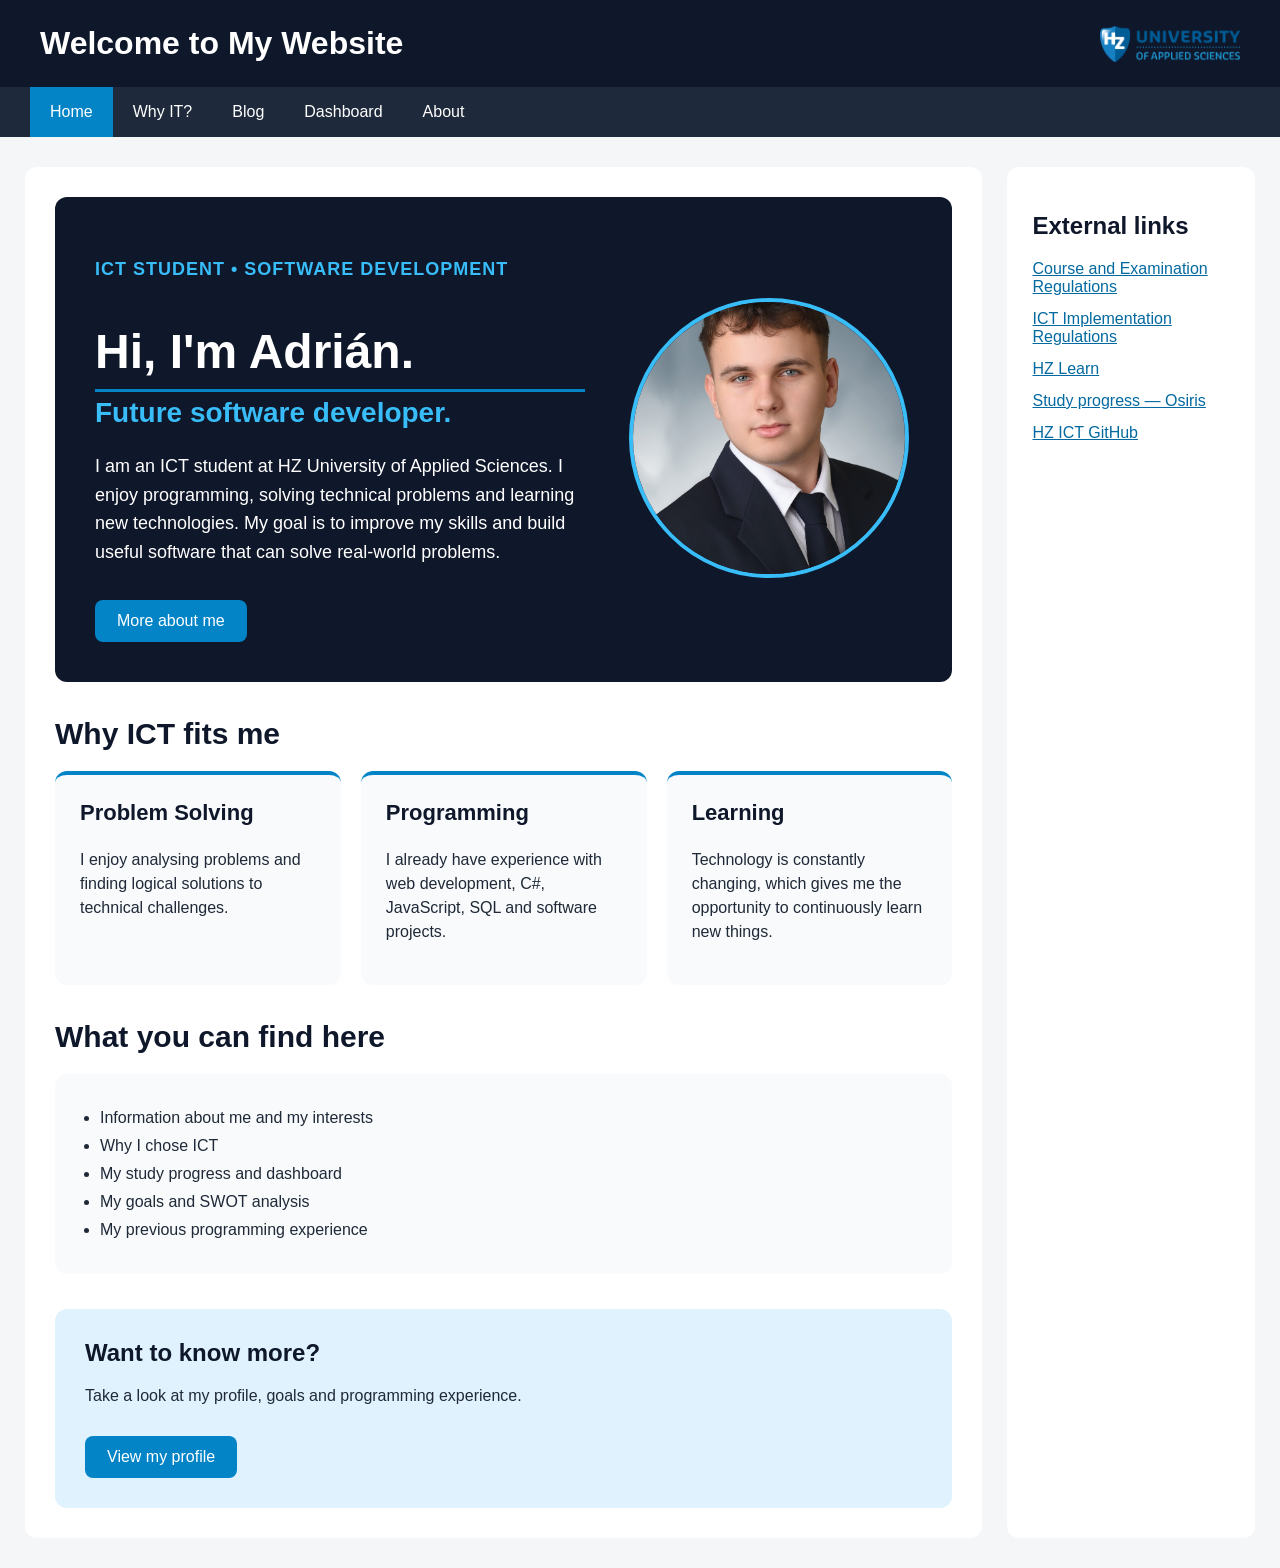
<file: index.html>
<!DOCTYPE html>
<html lang="en">

<head>
    <meta charset="UTF-8">
    <meta name="viewport" content="width=device-width, initial-scale=1.0">
    <title>Home</title>
    <meta name="description" content="My HZ ICT portfolio.">
    <link rel="stylesheet" href="style.css">
</head>

<body>
    <header>
        <h1>Welcome to My Website</h1>
        <img class="hz-logo" src="resources/hz-logo.png" alt="HZ University of Applied Sciences">
    </header>
    <nav>
        <ul>
            <li><a class="active" href="index.html">Home</a></li>
            <li><a href="why-it.html">Why IT?</a></li>
            <li><a href="blog.html">Blog</a></li>
            <li><a href="dashboard.html">Dashboard</a></li>
            <li><a href="profile.html">About</a></li>
        </ul>
    </nav>
    <div class="content">
        <main class="home-main">

            <section class="home-hero">
                <div class="hero-text">
                    <p class="hero-label">ICT Student • Software Development</p>

                    <h1>Hi, I'm Adrián.</h1>

                    <h2>Future software developer.</h2>

                    <p>
                        I am an ICT student at HZ University of Applied Sciences.
                        I enjoy programming, solving technical problems and learning
                        new technologies. My goal is to improve my skills and build
                        useful software that can solve real-world problems.
                    </p>

                    <a class="hero-button" href="profile.html">
                        More about me
                    </a>
                </div>

                <div class="hero-image-container">
                    <img class="hero-image" src="resources/profile.png" alt="Photo of Adrián">
                </div>
            </section>


            <section class="home-section">

                <h2>Why ICT fits me</h2>

                <div class="cards-grid">

                    <article class="info-card">
                        <h3>Problem Solving</h3>
                        <p>
                            I enjoy analysing problems and finding logical
                            solutions to technical challenges.
                        </p>
                    </article>

                    <article class="info-card">
                        <h3>Programming</h3>
                        <p>
                            I already have experience with web development,
                            C#, JavaScript, SQL and software projects.
                        </p>
                    </article>

                    <article class="info-card">
                        <h3>Learning</h3>
                        <p>
                            Technology is constantly changing, which gives me
                            the opportunity to continuously learn new things.
                        </p>
                    </article>

                </div>

            </section>


            <section class="home-section">

                <h2>What you can find here</h2>

                <ul class="home-list">
                    <li>Information about me and my interests</li>
                    <li>Why I chose ICT</li>
                    <li>My study progress and dashboard</li>
                    <li>My goals and SWOT analysis</li>
                    <li>My previous programming experience</li>
                </ul>

            </section>


            <section class="home-cta">

                <h2>Want to know more?</h2>

                <p>
                    Take a look at my profile, goals and programming experience.
                </p>

                <a class="hero-button" href="profile.html">
                    View my profile
                </a>

            </section>

        </main>

        <aside>
            <h2>External links</h2>

            <ul class="external-links">
                <li>
                    <a href="https://hz.reader.docfield.com/0eb02280-92aa-47e8-9714-e3f866708e61" target="_blank"
                        rel="noopener noreferrer">
                        Course and Examination Regulations
                    </a>
                </li>
                <li>
                    <a href="https://hz.reader.docfield.com/80871c39-9285-4b38-85e4-78a0efbc2461" target="_blank"
                        rel="noopener noreferrer">
                        ICT Implementation Regulations
                    </a>
                </li>
                <li>
                    <a href="https://learn.hz.nl/" target="_blank" rel="noopener noreferrer">
                        HZ Learn
                    </a>
                </li>
                <li>
                    <a href="https://hz.osiris-student.nl/" target="_blank" rel="noopener noreferrer">
                        Study progress — Osiris
                    </a>
                </li>
                <li>
                    <a href="https://github.com/HZ-HBO-ICT" target="_blank" rel="noopener noreferrer">
                        HZ ICT GitHub
                    </a>
                </li>
            </ul>
        </aside>
    </div>
</body>

</html>
</file>
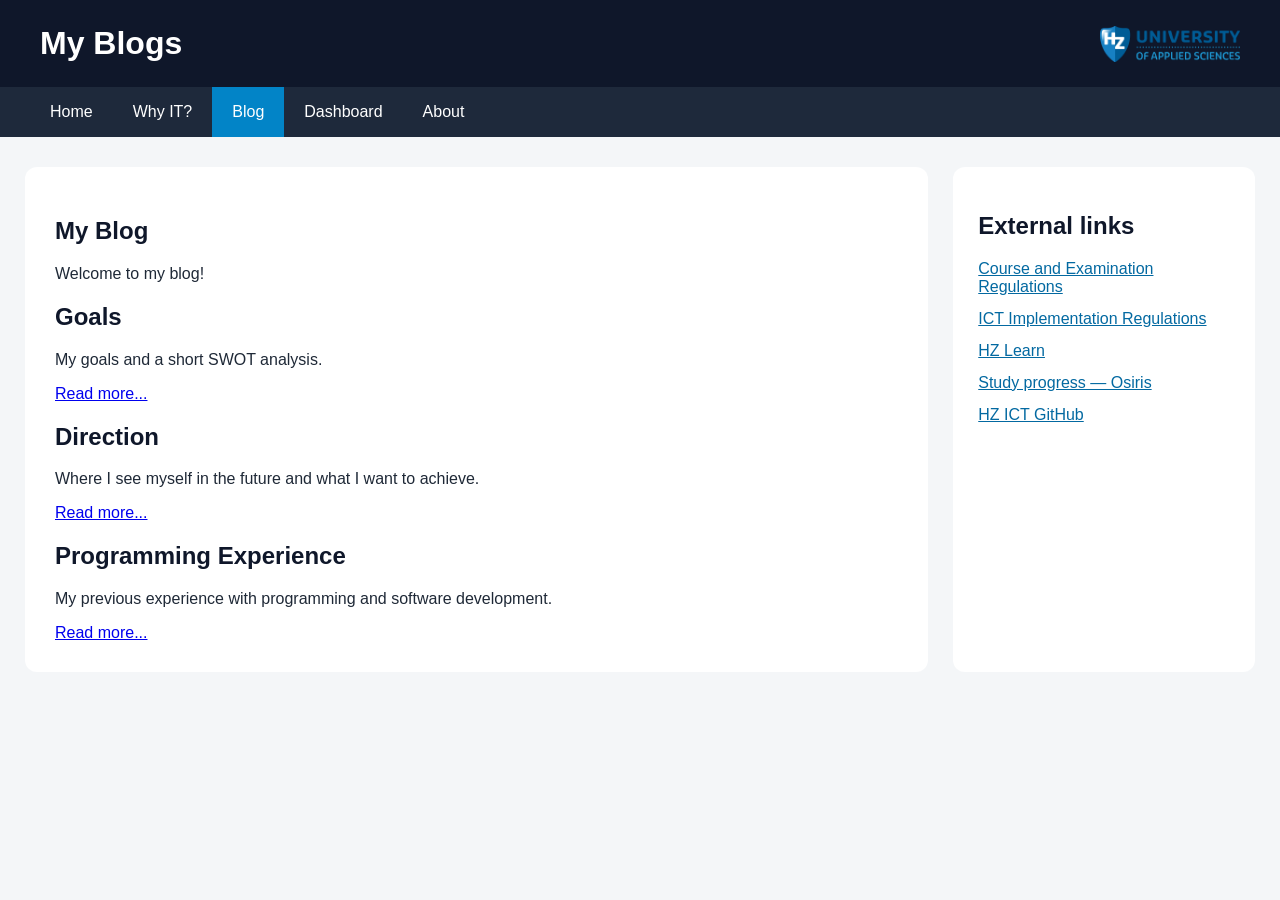
<file: blog.html>
<!DOCTYPE html>
<html lang="en">

<head>
    <meta charset="UTF-8">
    <meta name="viewport" content="width=device-width, initial-scale=1.0">
    <title>Blog</title>
    <meta name="description" content="My ICT experiences and reflections.">
    <link rel="stylesheet" href="style.css">
</head>

<body>
    <header>
        <h1>My Blogs</h1>
        <img class="hz-logo" src="resources/hz-logo.png" alt="HZ University of Applied Sciences">
    </header>
    <nav>
        <ul>
            <li><a href="index.html">Home</a></li>
            <li><a href="why-it.html">Why IT?</a></li>
            <li><a class="active" href="blog.html">Blog</a></li>
            <li><a href="dashboard.html">Dashboard</a></li>
            <li><a href="profile.html">About</a></li>
        </ul>
    </nav>
    <div class="content">
        <main>
            <h2>My Blog</h2>
            <p>Welcome to my blog!</p>

            <article>
                <h2>Goals</h2>
                <p>My goals and a short SWOT analysis.</p>
                <a href="goals.html">Read more...</a>
            </article>

            <article>
                <h2>Direction</h2>
                <p>Where I see myself in the future and what I want to achieve.</p>
                <a href="direction.html">Read more...</a>
            </article>

            <article>
                <h2>Programming Experience</h2>
                <p>My previous experience with programming and software development.</p>
                <a href="programming-experience.html">Read more...</a>
            </article>



        </main>

        <aside>
            <h2>External links</h2>

            <ul class="external-links">
                <li>
                    <a href="https://hz.reader.docfield.com/0eb02280-92aa-47e8-9714-e3f866708e61" target="_blank"
                        rel="noopener noreferrer">
                        Course and Examination Regulations
                    </a>
                </li>
                <li>
                    <a href="https://hz.reader.docfield.com/80871c39-9285-4b38-85e4-78a0efbc2461" target="_blank"
                        rel="noopener noreferrer">
                        ICT Implementation Regulations
                    </a>
                </li>
                <li>
                    <a href="https://learn.hz.nl/" target="_blank" rel="noopener noreferrer">
                        HZ Learn
                    </a>
                </li>
                <li>
                    <a href="https://hz.osiris-student.nl/" target="_blank" rel="noopener noreferrer">
                        Study progress — Osiris
                    </a>
                </li>
                <li>
                    <a href="https://github.com/HZ-HBO-ICT" target="_blank" rel="noopener noreferrer">
                        HZ ICT GitHub
                    </a>
                </li>
            </ul>
        </aside>
    </div>
</body>

</html>
</file>
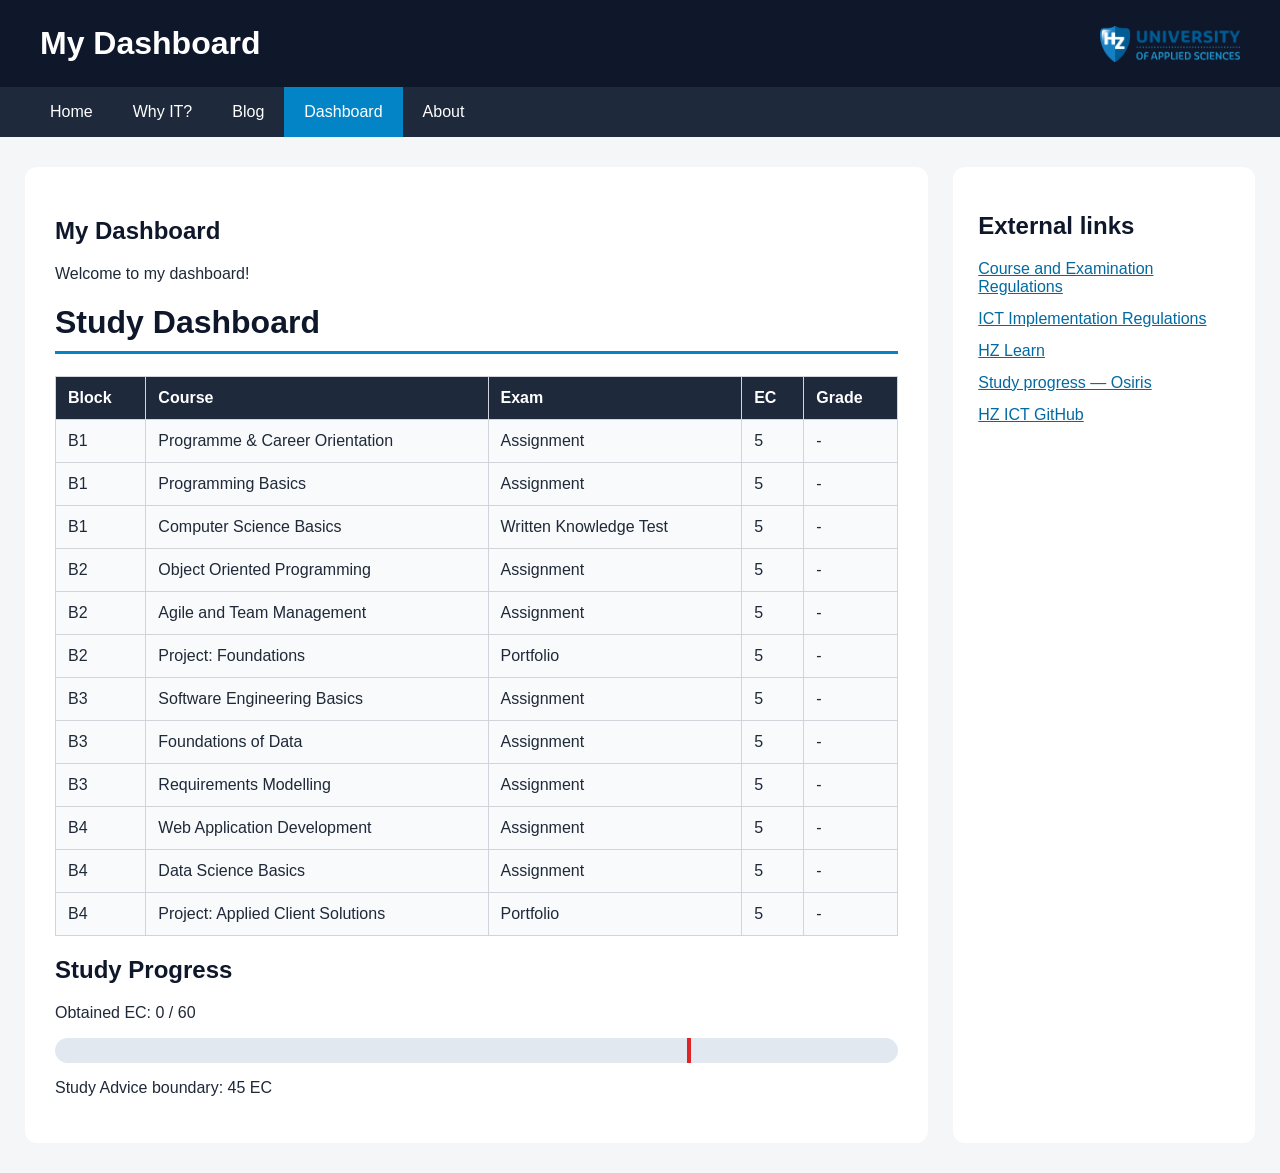
<file: dashboard.html>
<!DOCTYPE html>
<html lang="en">

<head>
    <meta charset="UTF-8">
    <meta name="viewport" content="width=device-width, initial-scale=1.0">
    <title>Dashboard</title>
    <meta name="description" content="My courses and study progress.">
    <link rel="stylesheet" href="style.css">
</head>

<body>
    <header>
        <h1>My Dashboard</h1>
        <img class="hz-logo" src="resources/hz-logo.png" alt="HZ University of Applied Sciences">
    </header>
    <nav>
        <ul>
            <li><a href="index.html">Home</a></li>
            <li><a href="why-it.html">Why IT?</a></li>
            <li><a href="blog.html">Blog</a></li>
            <li><a class="active" href="dashboard.html">Dashboard</a></li>
            <li><a href="profile.html">About</a></li>
        </ul>
    </nav>
    <div class="content">
        <main>
            <h2>My Dashboard</h2>
            <p>Welcome to my dashboard!</p>

            <h1>Study Dashboard</h1>

            <table>
                <tr>
                    <th>Block</th>
                    <th>Course</th>
                    <th>Exam</th>
                    <th>EC</th>
                    <th>Grade</th>
                </tr>

                <tr class="not-completed">
                    <td>B1</td>
                    <td>Programme & Career Orientation</td>
                    <td>Assignment</td>
                    <td>5</td>
                    <td>-</td>
                </tr>

                <tr class="not-completed">
                    <td>B1</td>
                    <td>Programming Basics</td>
                    <td>Assignment</td>
                    <td>5</td>
                    <td>-</td>
                </tr>

                <tr class="not-completed">
                    <td>B1</td>
                    <td>Computer Science Basics</td>
                    <td>Written Knowledge Test</td>
                    <td>5</td>
                    <td>-</td>
                </tr>

                <tr class="not-completed">
                    <td>B2</td>
                    <td>Object Oriented Programming</td>
                    <td>Assignment</td>
                    <td>5</td>
                    <td>-</td>
                </tr>

                <tr class="not-completed">
                    <td>B2</td>
                    <td>Agile and Team Management</td>
                    <td>Assignment</td>
                    <td>5</td>
                    <td>-</td>
                </tr>

                <tr class="not-completed">
                    <td>B2</td>
                    <td>Project: Foundations</td>
                    <td>Portfolio</td>
                    <td>5</td>
                    <td>-</td>
                </tr>

                <tr class="not-completed">
                    <td>B3</td>
                    <td>Software Engineering Basics</td>
                    <td>Assignment</td>
                    <td>5</td>
                    <td>-</td>
                </tr>

                <tr class="not-completed">
                    <td>B3</td>
                    <td>Foundations of Data</td>
                    <td>Assignment</td>
                    <td>5</td>
                    <td>-</td>
                </tr>

                <tr class="not-completed">
                    <td>B3</td>
                    <td>Requirements Modelling</td>
                    <td>Assignment</td>
                    <td>5</td>
                    <td>-</td>
                </tr>

                <tr class="not-completed">
                    <td>B4</td>
                    <td>Web Application Development</td>
                    <td>Assignment</td>
                    <td>5</td>
                    <td>-</td>
                </tr>

                <tr class="not-completed">
                    <td>B4</td>
                    <td>Data Science Basics</td>
                    <td>Assignment</td>
                    <td>5</td>
                    <td>-</td>
                </tr>

                <tr class="not-completed">
                    <td>B4</td>
                    <td>Project: Applied Client Solutions</td>
                    <td>Portfolio</td>
                    <td>5</td>
                    <td>-</td>
                </tr>
            </table>

            <h2>Study Progress</h2>

            <p>Obtained EC: 0 / 60</p>

            <div class="progress-container">
                <div class="progress-bar"></div>
                <div class="study-boundary"></div>
            </div>

            <p>Study Advice boundary: 45 EC</p>

        </main>

        <aside>
            <h2>External links</h2>

            <ul class="external-links">
                <li>
                    <a href="https://hz.reader.docfield.com/0eb02280-92aa-47e8-9714-e3f866708e61" target="_blank"
                        rel="noopener noreferrer">
                        Course and Examination Regulations
                    </a>
                </li>
                <li>
                    <a href="https://hz.reader.docfield.com/80871c39-9285-4b38-85e4-78a0efbc2461" target="_blank"
                        rel="noopener noreferrer">
                        ICT Implementation Regulations
                    </a>
                </li>
                <li>
                    <a href="https://learn.hz.nl/" target="_blank" rel="noopener noreferrer">
                        HZ Learn
                    </a>
                </li>
                <li>
                    <a href="https://hz.osiris-student.nl/" target="_blank" rel="noopener noreferrer">
                        Study progress — Osiris
                    </a>
                </li>
                <li>
                    <a href="https://github.com/HZ-HBO-ICT" target="_blank" rel="noopener noreferrer">
                        HZ ICT GitHub
                    </a>
                </li>
            </ul>
        </aside>
    </div>

</body>

</html>
</file>
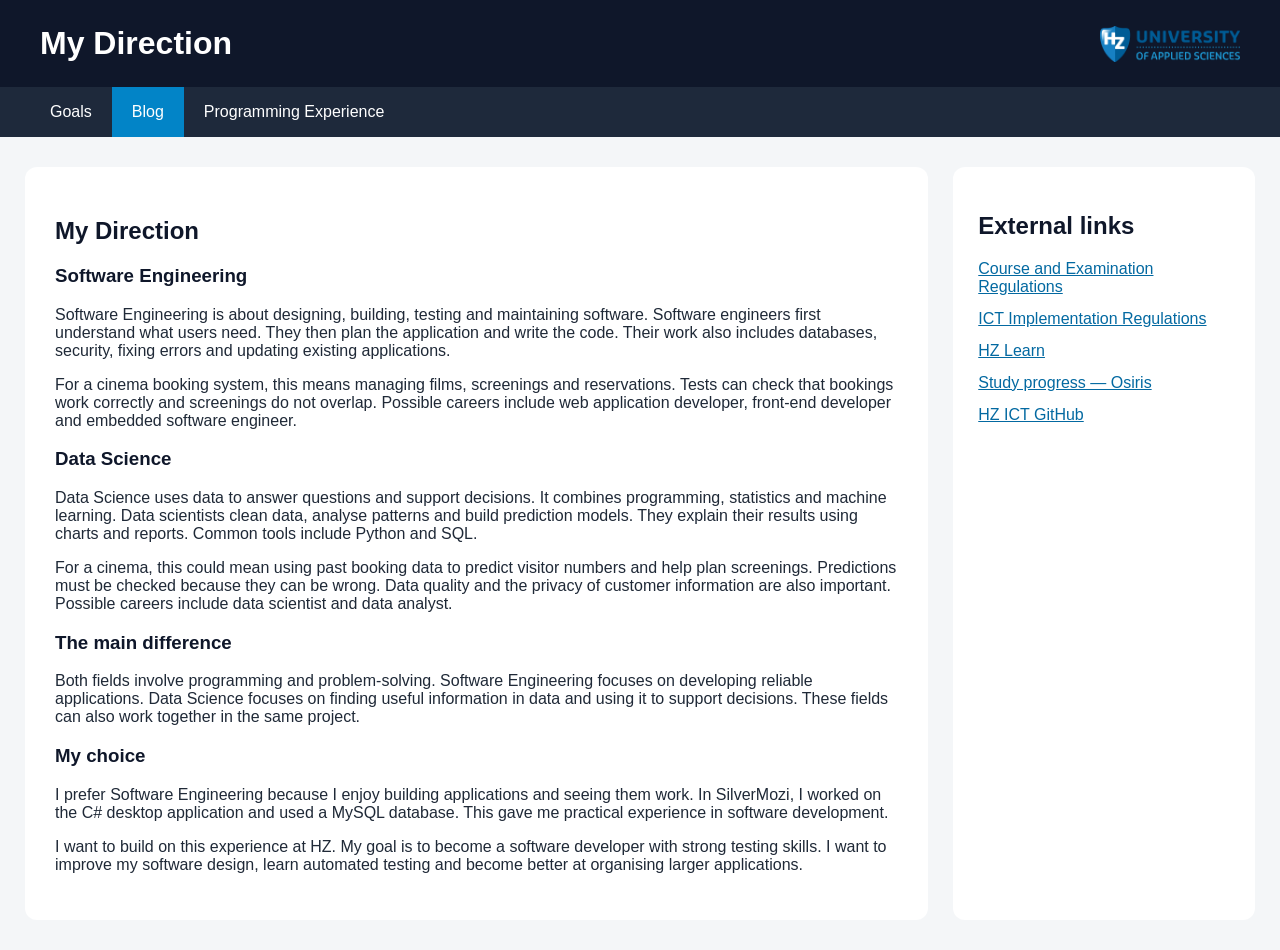
<file: direction.html>
<!DOCTYPE html>
<html lang="en">

<head>
    <meta charset="UTF-8">
    <meta name="viewport" content="width=device-width, initial-scale=1.0">
    <title>Direction</title>
    <meta name="description" content="My future in IT.">
    <link rel="stylesheet" href="style.css">
</head>

<body>
    <header>
        <h1>My Direction</h1>
        <img class="hz-logo" src="resources/hz-logo.png" alt="HZ University of Applied Sciences">
    </header>
    <nav>
        <ul>
            <li><a href="goals.html">Goals</a></li>
            <li><a class="active" href="blog.html">Blog</a></li>
            <li><a href="programming-experience.html">Programming Experience</a></li>
        </ul>
    </nav>
    <div class="content">
        <main>
            <h2>My Direction</h2>

            <section>
                <h3>Software Engineering</h3>
                <p>
                    Software Engineering is about designing, building, testing and maintaining software. Software engineers first understand what users need. They then plan the application and write the code. Their work also includes databases, security, fixing errors and updating existing applications.
                </p>
                <p>
                    For a cinema booking system, this means managing films, screenings and reservations. Tests can check that bookings work correctly and screenings do not overlap. Possible careers include web application developer, front-end developer and embedded software engineer.
                </p>
            </section>

            <section>
                <h3>Data Science</h3>
                <p>
                    Data Science uses data to answer questions and support decisions. It combines programming, statistics and machine learning. Data scientists clean data, analyse patterns and build prediction models. They explain their results using charts and reports. Common tools include Python and SQL.
                </p>
                <p>
                    For a cinema, this could mean using past booking data to predict visitor numbers and help plan screenings. Predictions must be checked because they can be wrong. Data quality and the privacy of customer information are also important. Possible careers include data scientist and data analyst.
                </p>
            </section>

            <section>
                <h3>The main difference</h3>
                <p>
                    Both fields involve programming and problem-solving. Software Engineering focuses on developing reliable applications. Data Science focuses on finding useful information in data and using it to support decisions. These fields can also work together in the same project.
                </p>
            </section>

            <section>
                <h3>My choice</h3>
                <p>
                    I prefer Software Engineering because I enjoy building applications and seeing them work. In SilverMozi, I worked on the C# desktop application and used a MySQL database. This gave me practical experience in software development.
                </p>
                <p>
                    I want to build on this experience at HZ. My goal is to become a software developer with strong testing skills. I want to improve my software design, learn automated testing and become better at organising larger applications.
                </p>
            </section>
        </main>

        <aside>
            <h2>External links</h2>

            <ul class="external-links">
                <li>
                    <a href="https://hz.reader.docfield.com/0eb02280-92aa-47e8-9714-e3f866708e61" target="_blank"
                        rel="noopener noreferrer">
                        Course and Examination Regulations
                    </a>
                </li>
                <li>
                    <a href="https://hz.reader.docfield.com/80871c39-9285-4b38-85e4-78a0efbc2461" target="_blank"
                        rel="noopener noreferrer">
                        ICT Implementation Regulations
                    </a>
                </li>
                <li>
                    <a href="https://learn.hz.nl/" target="_blank" rel="noopener noreferrer">
                        HZ Learn
                    </a>
                </li>
                <li>
                    <a href="https://hz.osiris-student.nl/" target="_blank" rel="noopener noreferrer">
                        Study progress — Osiris
                    </a>
                </li>
                <li>
                    <a href="https://github.com/HZ-HBO-ICT" target="_blank" rel="noopener noreferrer">
                        HZ ICT GitHub
                    </a>
                </li>
            </ul>
        </aside>
    </div>
</body>

</html>
</file>
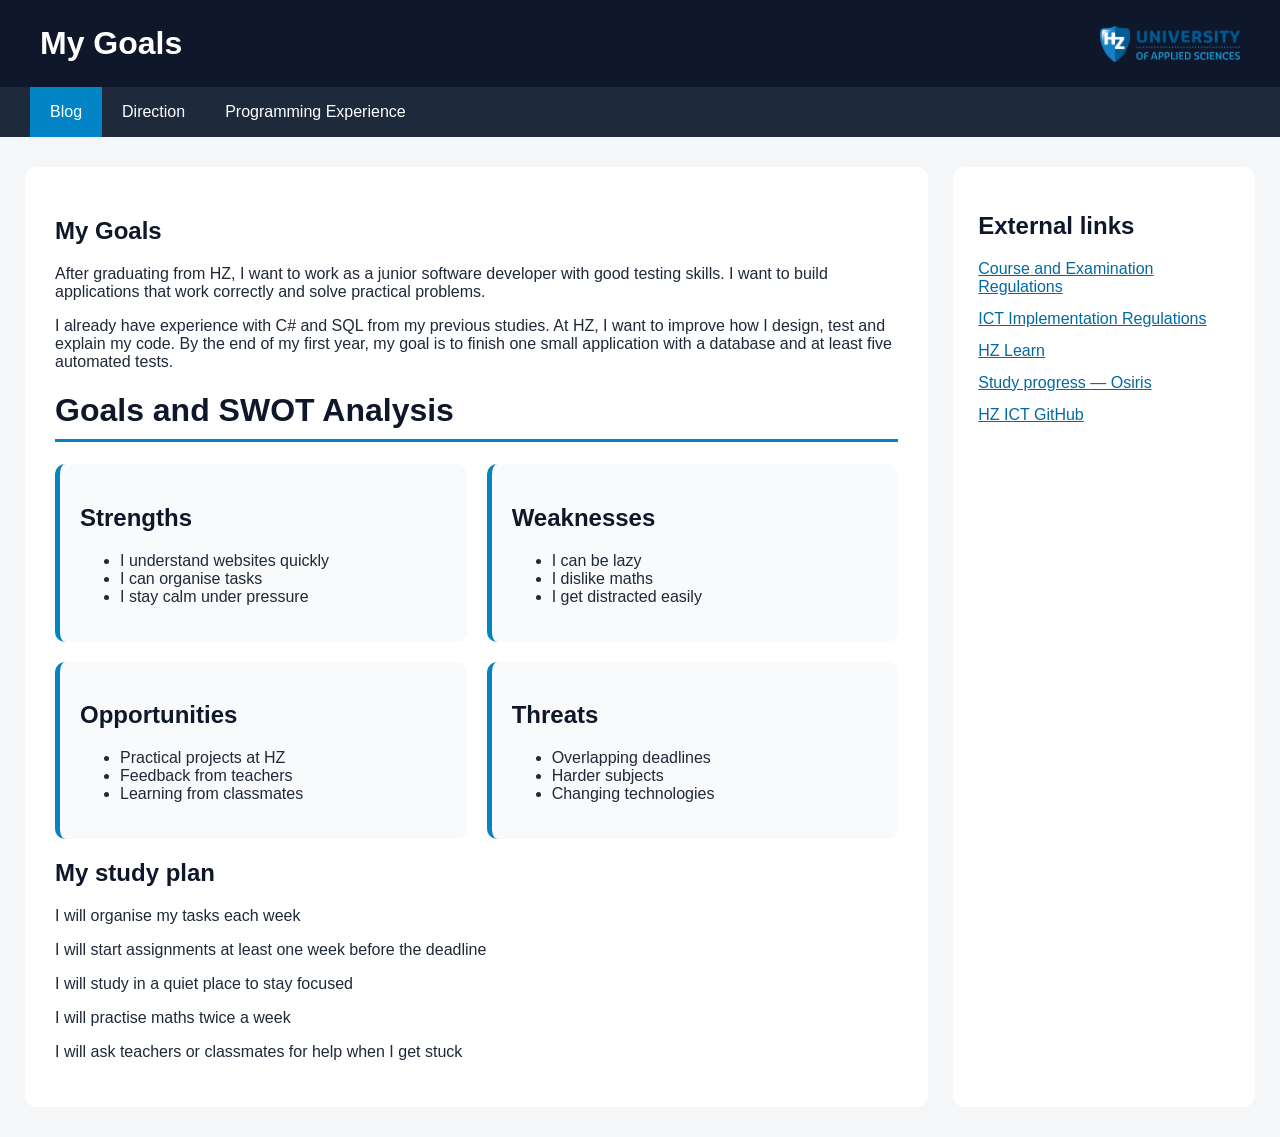
<file: goals.html>
<!DOCTYPE html>
<html lang="en">

<head>
    <meta charset="UTF-8">
    <meta name="viewport" content="width=device-width, initial-scale=1.0">
    <title>Goals</title>
    <meta name="description" content="My goals and SWOT analysis.">
    <link rel="stylesheet" href="style.css">
</head>

<body>
    <header>
        <h1>My Goals</h1>
        <img class="hz-logo" src="resources/hz-logo.png" alt="HZ University of Applied Sciences">
    </header>
    <nav>
        <ul>
            <li><a class="active" href="blog.html">Blog</a></li>
            <li><a href="direction.html">Direction</a></li>
            <li><a href="programming-experience.html">Programming Experience</a></li>
        </ul>
    </nav>
    <div class="content">
        <main>
            <h2>My Goals</h2>
            <p>After graduating from HZ, I want to work as a junior software developer with good testing skills. I want
                to build applications that work correctly and solve practical problems.</p>

            <p>I already have experience with C# and SQL from my previous studies. At HZ, I want to improve how I
                design, test and explain my code. By the end of my first year, my goal is to finish one small
                application with a database and at least five automated tests.</p>
            <h1>Goals and SWOT Analysis</h1>

            <div class="swot-grid">

                <section>
                    <h2>Strengths</h2>
                    <ul>
                        <li>I understand websites quickly</li>
                        <li>I can organise tasks</li>
                        <li>I stay calm under pressure</li>
                    </ul>
                </section>

                <section>
                    <h2>Weaknesses</h2>
                    <ul>
                        <li>I can be lazy</li>
                        <li>I dislike maths</li>
                        <li>I get distracted easily</li>
                    </ul>
                </section>

                <section>
                    <h2>Opportunities</h2>
                    <ul>
                        <li>Practical projects at HZ</li>
                        <li>Feedback from teachers</li>
                        <li>Learning from classmates</li>
                    </ul>
                </section>

                <section>
                    <h2>Threats</h2>
                    <ul>
                        <li>Overlapping deadlines</li>
                        <li>Harder subjects</li>
                        <li>Changing technologies</li>
                    </ul>
                </section>

            </div>

            <section>
                <h2>My study plan</h2>

                <p>I will organise my tasks each week</p>
                <p>I will start assignments at least one week before the deadline</p>
                <p>I will study in a quiet place to stay focused</p>
                <p>I will practise maths twice a week</p>
                <p>I will ask teachers or classmates for help when I get stuck</p>
            </section>


        </main>

        <aside>
            <h2>External links</h2>

            <ul class="external-links">
                <li>
                    <a href="https://hz.reader.docfield.com/0eb02280-92aa-47e8-9714-e3f866708e61" target="_blank"
                        rel="noopener noreferrer">
                        Course and Examination Regulations
                    </a>
                </li>
                <li>
                    <a href="https://hz.reader.docfield.com/80871c39-9285-4b38-85e4-78a0efbc2461" target="_blank"
                        rel="noopener noreferrer">
                        ICT Implementation Regulations
                    </a>
                </li>
                <li>
                    <a href="https://learn.hz.nl/" target="_blank" rel="noopener noreferrer">
                        HZ Learn
                    </a>
                </li>
                <li>
                    <a href="https://hz.osiris-student.nl/" target="_blank" rel="noopener noreferrer">
                        Study progress — Osiris
                    </a>
                </li>
                <li>
                    <a href="https://github.com/HZ-HBO-ICT" target="_blank" rel="noopener noreferrer">
                        HZ ICT GitHub
                    </a>
                </li>
            </ul>
        </aside>
    </div>
</body>

</html>
</file>
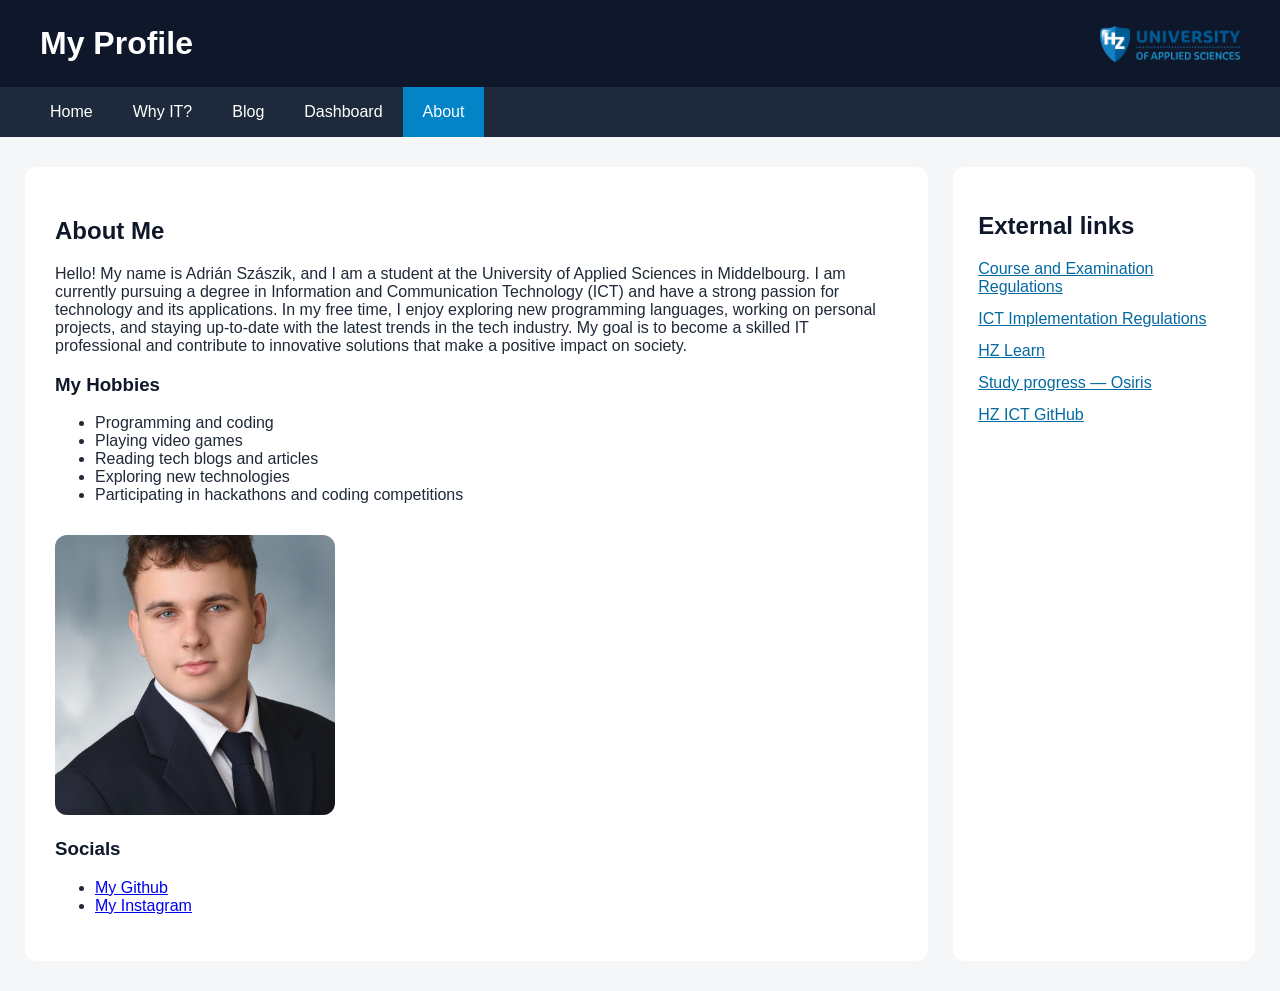
<file: profile.html>
<!DOCTYPE html>
<html lang="en">

<head>
    <meta charset="UTF-8">
    <meta name="viewport" content="width=device-width, initial-scale=1.0">
    <title>My Profile</title>
    <meta name="description" content="My background and interests.">
    <link rel="stylesheet" href="style.css">
</head>

<body>
    <header>
        <h1>My Profile</h1>
        <img class="hz-logo" src="resources/hz-logo.png" alt="HZ University of Applied Sciences">
    </header>
    <nav>
        <ul>
            <li><a href="index.html">Home</a></li>
            <li><a href="why-it.html">Why IT?</a></li>
            <li><a href="blog.html">Blog</a></li>
            <li><a href="dashboard.html">Dashboard</a></li>
            <li><a class="active" href="profile.html">About</a></li>
        </ul>
    </nav>
    <div class="content">
        <main>
            <h2>About Me</h2>
            <p>
                Hello! My name is Adrián Szászik, and I am a student at the University of Applied Sciences in
                Middelbourg. I am currently pursuing a degree in Information and Communication Technology (ICT) and have
                a strong passion for technology and its applications. In my free time, I enjoy exploring new programming
                languages, working on personal projects, and staying up-to-date with the latest trends in the tech
                industry. My goal is to become a skilled IT professional and contribute to innovative solutions that
                make a positive impact on society.
            </p>

            <h3>My Hobbies</h3>
            <ul>
                <li>Programming and coding</li>
                <li>Playing video games</li>
                <li>Reading tech blogs and articles</li>
                <li>Exploring new technologies</li>
                <li>Participating in hackathons and coding competitions</li>
            </ul>

            <img class="profile-picture" src="resources/profile.png" alt="Photo of me">

            <h3>Socials</h3>
            <ul>
                <li><a href="https://github.com/Szaszik-Adrian" target="_blank">My Github</a></li>
                <li><a href="https://www.instagram.com/szaszik.adrian" target="_blank" rel="noopener noreferrer">My Instagram</a></li>
            </ul>

        </main>

        <aside>
            <h2>External links</h2>

            <ul class="external-links">
                <li>
                    <a href="https://hz.reader.docfield.com/0eb02280-92aa-47e8-9714-e3f866708e61" target="_blank"
                        rel="noopener noreferrer">
                        Course and Examination Regulations
                    </a>
                </li>
                <li>
                    <a href="https://hz.reader.docfield.com/80871c39-9285-4b38-85e4-78a0efbc2461" target="_blank"
                        rel="noopener noreferrer">
                        ICT Implementation Regulations
                    </a>
                </li>
                <li>
                    <a href="https://learn.hz.nl/" target="_blank" rel="noopener noreferrer">
                        HZ Learn
                    </a>
                </li>
                <li>
                    <a href="https://hz.osiris-student.nl/" target="_blank" rel="noopener noreferrer">
                        Study progress — Osiris
                    </a>
                </li>
                <li>
                    <a href="https://github.com/HZ-HBO-ICT" target="_blank" rel="noopener noreferrer">
                        HZ ICT GitHub
                    </a>
                </li>
            </ul>
        </aside>
    </div>
</body>

</html>
</file>
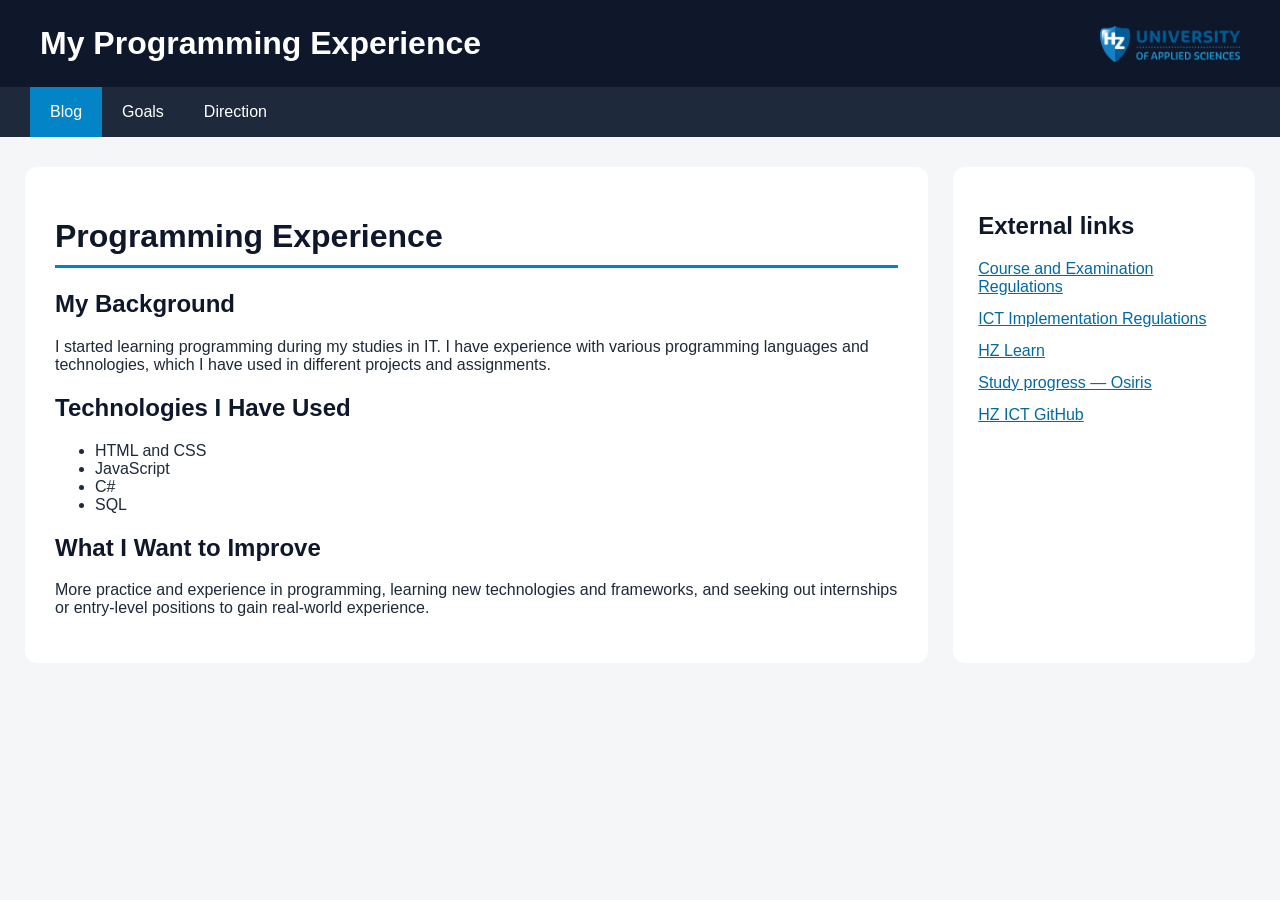
<file: programming-experience.html>
<!DOCTYPE html>
<html lang="en">

<head>
    <meta charset="UTF-8">
    <meta name="viewport" content="width=device-width, initial-scale=1.0">
    <title>My Programming Experience</title>
    <meta name="description" content="My programming experience.">
    <link rel="stylesheet" href="style.css">
</head>

<body>
    <header>
        <h1>My Programming Experience</h1>
        <img class="hz-logo" src="resources/hz-logo.png" alt="HZ University of Applied Sciences">
    </header>
    <nav>
        <ul>
            <li><a class="active" href="blog.html">Blog</a></li>
            <li><a href="goals.html">Goals</a></li>
            <li><a href="direction.html">Direction</a></li>
        </ul>
    </nav>
    <div class="content">
        <main>
            <h1>Programming Experience</h1>

            <section>
                <h2>My Background</h2>
                <p>
                    I started learning programming during my studies in IT. I have experience with various programming languages and technologies, which I have used in different projects and assignments.
                </p>
            </section>

            <section>
                <h2>Technologies I Have Used</h2>
                <ul>
                    <li>HTML and CSS</li>
                    <li>JavaScript</li>
                    <li>C#</li>
                    <li>SQL</li>
                </ul>
            </section>

            <section>
                <h2>What I Want to Improve</h2>
                <p>
                    More practice and experience in programming, learning new technologies and frameworks, and seeking out internships or entry-level positions to gain real-world experience.
                </p>
            </section>
        </main>

        <aside>
            <h2>External links</h2>

            <ul class="external-links">
                <li>
                    <a href="https://hz.reader.docfield.com/0eb02280-92aa-47e8-9714-e3f866708e61" target="_blank"
                        rel="noopener noreferrer">
                        Course and Examination Regulations
                    </a>
                </li>
                <li>
                    <a href="https://hz.reader.docfield.com/80871c39-9285-4b38-85e4-78a0efbc2461" target="_blank"
                        rel="noopener noreferrer">
                        ICT Implementation Regulations
                    </a>
                </li>
                <li>
                    <a href="https://learn.hz.nl/" target="_blank" rel="noopener noreferrer">
                        HZ Learn
                    </a>
                </li>
                <li>
                    <a href="https://hz.osiris-student.nl/" target="_blank" rel="noopener noreferrer">
                        Study progress — Osiris
                    </a>
                </li>
                <li>
                    <a href="https://github.com/HZ-HBO-ICT" target="_blank" rel="noopener noreferrer">
                        HZ ICT GitHub
                    </a>
                </li>
            </ul>
        </aside>
    </div>
</body>

</html>
</file>
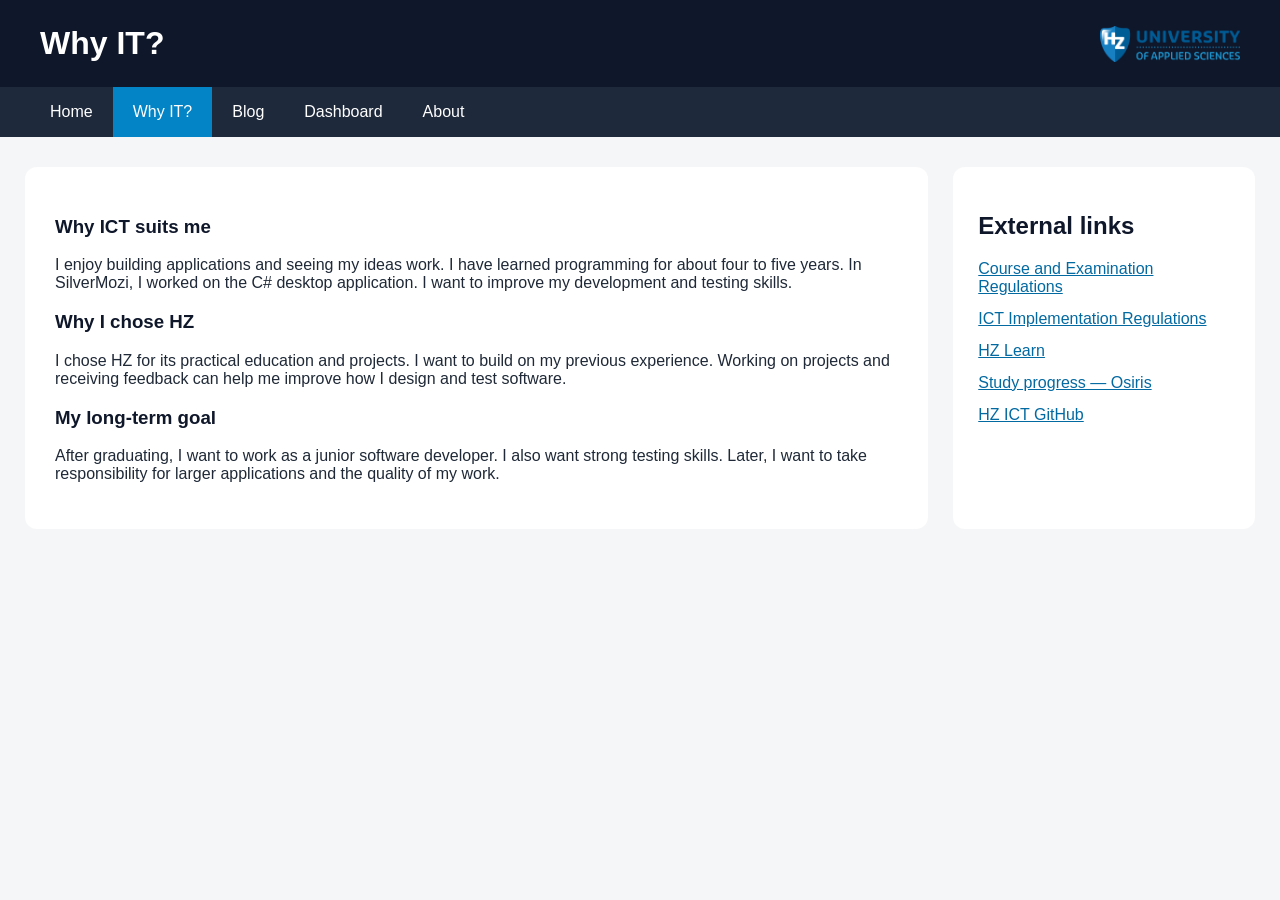
<file: why-it.html>
<!DOCTYPE html>
<html lang="en">

<head>
    <meta charset="UTF-8">
    <meta name="viewport" content="width=device-width, initial-scale=1.0">
    <title>Why IT?</title>
    <meta name="description" content="Why I chose ICT and HZ.">
    <link rel="stylesheet" href="style.css">
</head>

<body>
    <header>
        <h1>Why IT?</h1>
        <img class="hz-logo" src="resources/hz-logo.png" alt="HZ University of Applied Sciences">
    </header>
    <nav>
        <ul>
            <li><a href="index.html">Home</a></li>
            <li><a class="active" href="why-it.html">Why IT?</a></li>
            <li><a href="blog.html">Blog</a></li>
            <li><a href="dashboard.html">Dashboard</a></li>
            <li><a href="profile.html">About</a></li>
        </ul>
    </nav>
    <div class="content">
        <main>
            <section>
                <h3>Why ICT suits me</h3>
                <p>
                    I enjoy building applications and seeing my ideas work.
                    I have learned programming for about four to five years.
                    In SilverMozi, I worked on the C# desktop application.
                    I want to improve my development and testing skills.
                </p>
            </section>

            <section>
                <h3>Why I chose HZ</h3>
                <p>
                    I chose HZ for its practical education and projects.
                    I want to build on my previous experience.
                    Working on projects and receiving feedback can help me
                    improve how I design and test software.
                </p>
            </section>

            <section>
                <h3>My long-term goal</h3>
                <p>
                    After graduating, I want to work as a junior software developer.
                    I also want strong testing skills.
                    Later, I want to take responsibility for larger applications
                    and the quality of my work.
                </p>
            </section>
        </main>

        <aside>
            <h2>External links</h2>

            <ul class="external-links">
                <li>
                    <a href="https://hz.reader.docfield.com/0eb02280-92aa-47e8-9714-e3f866708e61" target="_blank"
                        rel="noopener noreferrer">
                        Course and Examination Regulations
                    </a>
                </li>
                <li>
                    <a href="https://hz.reader.docfield.com/80871c39-9285-4b38-85e4-78a0efbc2461" target="_blank"
                        rel="noopener noreferrer">
                        ICT Implementation Regulations
                    </a>
                </li>
                <li>
                    <a href="https://learn.hz.nl/" target="_blank" rel="noopener noreferrer">
                        HZ Learn
                    </a>
                </li>
                <li>
                    <a href="https://hz.osiris-student.nl/" target="_blank" rel="noopener noreferrer">
                        Study progress — Osiris
                    </a>
                </li>
                <li>
                    <a href="https://github.com/HZ-HBO-ICT" target="_blank" rel="noopener noreferrer">
                        HZ ICT GitHub
                    </a>
                </li>
            </ul>
        </aside>
    </div>
</body>

</html>
</file>
<file: style.css>
.content {
    display: flex;
}

.profile-picture {
    width: 280px;
    height: 280px;
    object-fit: cover;
    border-radius: 12px;
    margin-top: 15px;
}

table {
    width: 100%;
    border-collapse: collapse;
    margin-top: 20px;
    background-color: white;
}

th {
    background-color: #1e293b;
    color: white;
}

th,
td {
    padding: 12px;
    border: 1px solid #d1d5db;
    text-align: left;
}

tr:hover {
    background-color: #f1f5f9;
}

.progress-container {
    position: relative;
    width: 100%;
    height: 25px;
    background-color: #e2e8f0;
    border-radius: 20px;
    overflow: hidden;
}

.progress-bar {
    width: 0%;
    height: 100%;
    background-color: #0284c7;
}

.study-boundary {
    position: absolute;
    left: 75%;
    top: 0;
    width: 4px;
    height: 100%;
    background-color: #dc2626;
}

.not-completed {
    background-color: #f8fafc;
}

.passed {
    background-color: #dcfce7;
}

.failed {
    background-color: #fee2e2;
}

* {
    box-sizing: border-box;
}

body {
    margin: 0;
    font-family: Arial, sans-serif;
    background-color: #f4f6f8;
    color: #1f2937;
}

header {
    background-color: #0f172a;
    color: white;
    padding: 25px 40px;
}

header h1 {
    margin: 0;
    color: white;
}

nav {
    background-color: #1e293b;
}

nav ul {
    list-style-type: none;
    margin: 0;
    padding: 0 30px;
    display: flex;
}

nav a {
    display: block;
    padding: 16px 20px;
    text-decoration: none;
    color: white;
    transition: 0.2s;
}

nav a:hover {
    background-color: #334155;
}

nav a.active {
    background-color: #0284c7;
    color: white;
}

.content {
    display: flex;
    max-width: 1400px;
    margin: 30px auto;
    gap: 25px;
    padding: 0 25px;
}

main {
    width: 75%;
    background-color: white;
    padding: 30px;
    border-radius: 12px;
}

aside {
    width: 25%;
    background-color: white;
    padding: 25px;
    border-radius: 12px;
}

h1,
h2,
h3 {
    color: #0f172a;
}

main h1 {
    border-bottom: 3px solid #0284c7;
    padding-bottom: 10px;
}

.swot-grid {
    display: grid;
    grid-template-columns: 1fr 1fr;
    gap: 20px;
}

.swot-grid section {
    background-color: #f8fafc;
    padding: 20px;
    border-radius: 10px;
    border-left: 5px solid #0284c7;
}

.home-main {
    width: 100%;
}

.home-hero {
    display: flex;
    align-items: center;
    justify-content: space-between;
    gap: 40px;
    padding: 40px;
    background-color: #0f172a;
    color: white;
    border-radius: 12px;
}

.hero-text {
    width: 60%;
}

.hero-text h1 {
    font-size: 48px;
    margin-bottom: 5px;
    color: white;
}

.hero-text h2 {
    font-size: 28px;
    margin-top: 0;
    color: #38bdf8;
}

.hero-text p {
    font-size: 18px;
    line-height: 1.6;
}

.hero-label {
    color: #38bdf8;
    font-weight: bold;
    text-transform: uppercase;
    letter-spacing: 1px;
}

.hero-image-container {
    width: 35%;
    text-align: center;
}

.hero-image {
    width: 280px;
    height: 280px;
    object-fit: cover;
    border-radius: 50%;
    border: 4px solid #38bdf8;
}

.hero-button {
    display: inline-block;
    margin-top: 15px;
    padding: 12px 22px;
    background-color: #0284c7;
    color: white;
    text-decoration: none;
    border-radius: 8px;
    transition: 0.2s;
}

.hero-button:hover {
    background-color: #0369a1;
}


.home-section {
    margin-top: 35px;
}

.home-section h2 {
    font-size: 30px;
    margin-bottom: 20px;
}


.cards-grid {
    display: grid;
    grid-template-columns: repeat(3, 1fr);
    gap: 20px;
}

.info-card {
    background-color: #f8fafc;
    padding: 25px;
    border-radius: 12px;
    border-top: 4px solid #0284c7;
}

.info-card h3 {
    margin-top: 0;
    font-size: 22px;
}

.info-card p {
    line-height: 1.5;
}


.home-list {
    background-color: #f8fafc;
    padding: 25px 25px 25px 45px;
    border-radius: 12px;
}

.home-list li {
    margin: 10px 0;
}


.home-cta {
    margin-top: 35px;
    padding: 30px;
    background-color: #e0f2fe;
    border-radius: 12px;
}

.home-cta h2 {
    margin-top: 0;
}

header {
    display: flex;
    justify-content: space-between;
    align-items: center;
    gap: 20px;
}

header .hz-logo {
    height: 36px;
    width: auto;
    display: block;
    flex-shrink: 0;
}

.external-links {
    list-style: none;
    padding: 0;
}

.external-links li {
    margin-bottom: 14px;
}

.external-links a {
    color: #0369a1;
}
</file>
